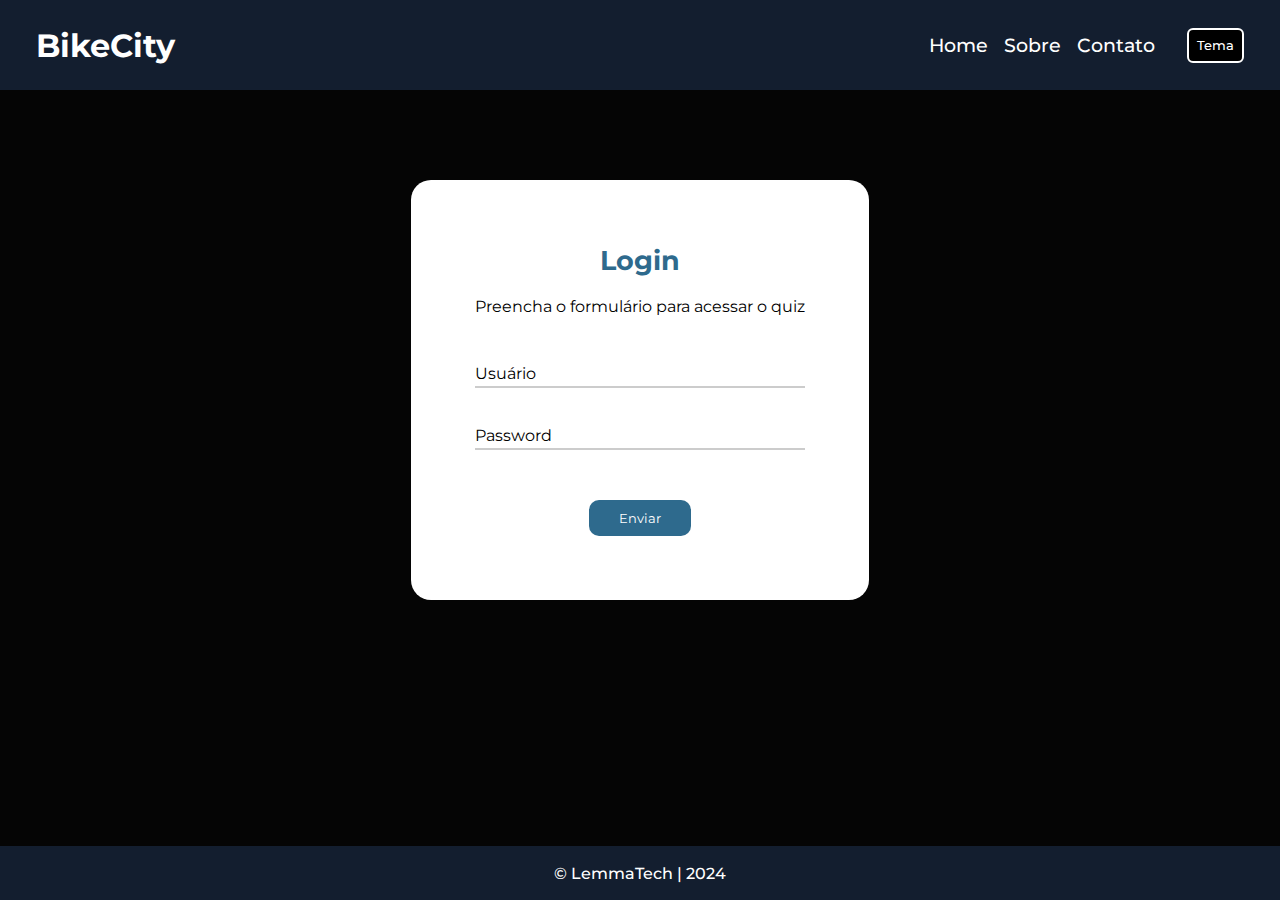
<file: src/pages/login.html>
<!DOCTYPE html>
<html lang="pt-br">

<head>
    <meta charset="UTF-8">
    <meta name="viewport" content="width=device-width, initial-scale=1.0">
    <title>BikeCity-Login</title>
    <link rel="stylesheet" href="../css/login.css">

    <link rel="preconnect" href="https://fonts.googleapis.com">
    <link rel="preconnect" href="https://fonts.gstatic.com" crossorigin>
    <link href="https://fonts.googleapis.com/css2?family=Montserrat:ital,wght@0,100..900;1,100..900&display=swap"
        rel="stylesheet">

</head>

<body>
    <header>
        <h1>BikeCity</h1>
        <nav>
            <ul class="menu">
                <li><a href="../../index.html">Home</a></li>
                <li><a href="sobre.html">Sobre</a></li>
                <li><a href="contato.html">Contato</a></li>
            </ul>
            <button id="btnColor" onclick="changeBackgroundLogin()">Tema</button>
        </nav>
    </header>
    <main>
        <section class="form-container">
            <div class="container">
                <form>
                    <h1>Login</h1>
                    <p>Preencha o formulário para acessar o quiz</p>
                    <div class="input-single">
                        <input type="text" id="user-box" class="input" autocomplete="off" required>
                        <label for="user-box" class="label">Usuário</label>
                    </div>
                    <div class="input-single">
                        <input type="password" id="password-box" class="input" autocomplete="off" required>
                        <label for="phone-box" class="label">Password</label>
                    </div>
                    <div class="buttonEnv"><button onclick="validar()" id="btn">Enviar</button></div>
                </form>
            </div>
        </section>
    </main>
    <footer>© LemmaTech | 2024</footer>
    <script src="../js/script.js"></script>
</body>

</html>
</file>
<file: src/css/login.css>
* {
    padding: 0;
    margin: 0;
    box-sizing: border-box;
    font-family: "Montserrat", sans-serif;
}

:root {
    --one-theme-cyan: #01a5b1;
    --three-theme-blue: #131e2f;
}

html {
    scroll-behavior: smooth;
}

li {
    list-style: none;
}

a {
    text-decoration: unset;
    color: inherit;
}

header {
    display: flex;
    align-items: center;
    justify-content: space-between;
    padding: 0px 36px;
    height: 10vh;
    background-color: var(--three-theme-blue);
    color: #fff;
    position: fixed;
    width: 100vw;
    z-index: 2;
}

nav {
    display: flex;
    align-items: center;
    gap: 2rem;
}

#btnColor {
    padding: 8px;
    font-size: 0.8rem;
    font-weight: 500;
    background: #000;
    color: #fff;
    border-radius: 6px;
    border: unset;
    border: 2px solid #fff;
}
.menu {
    display: flex;
    gap: 1rem;
}

.menu li {
    color: #fff;
    font-size: 1.2rem;
    font-weight: 500;
}

main {
    height: 94vh;
    display: flex;
    justify-content: center;
    padding: 20vh 0px;
    background-color: #050505;
}

.container {
    max-width: 1200px;
    margin: 0 auto;
}

form {
    background-color: #fff;
    max-width: 500px;
    padding: 64px;
    border-radius: 20px;
}

form h1 {
    text-align: center;
    font-size: 27px;
    color: #2e6a8d;
}

form p {
    text-align: center;
    margin: 20px 0px 40px 0px;
}

.input-single {
    position: relative;
    margin: 30px 0;
}

.input-single label {
    position: absolute;
    left: 0;
    bottom: 5px;
    transition: all 0.2s;
    cursor: text;
}

.input {
    width: 100%;
    border: 0;
    border-bottom: 2px solid #ccc;
    padding: 5px;
    font-size: 17px;
    outline: none;
}

form .input-single .input:focus ~ label,
form .input-single .input:valid ~ label {
    transform: translateY(-24px);
    font-size: 12px;
    color: #2e6a8d;
}

.buttonEnv {
    width: 100%;
    text-align: center;
    margin-top: 50px;
}

button {
    padding: 10px 30px;
    border: 0;
    border-radius: 10px;
    background-color: #2e6a8d;
    color: #fff;
    cursor: pointer;
}

footer {
    display: flex;
    align-items: center;
    justify-content: center;
    height: 6vh;
    background-color: var(--three-theme-blue);
    color: white;
    font-weight: 500;
}
</file>
